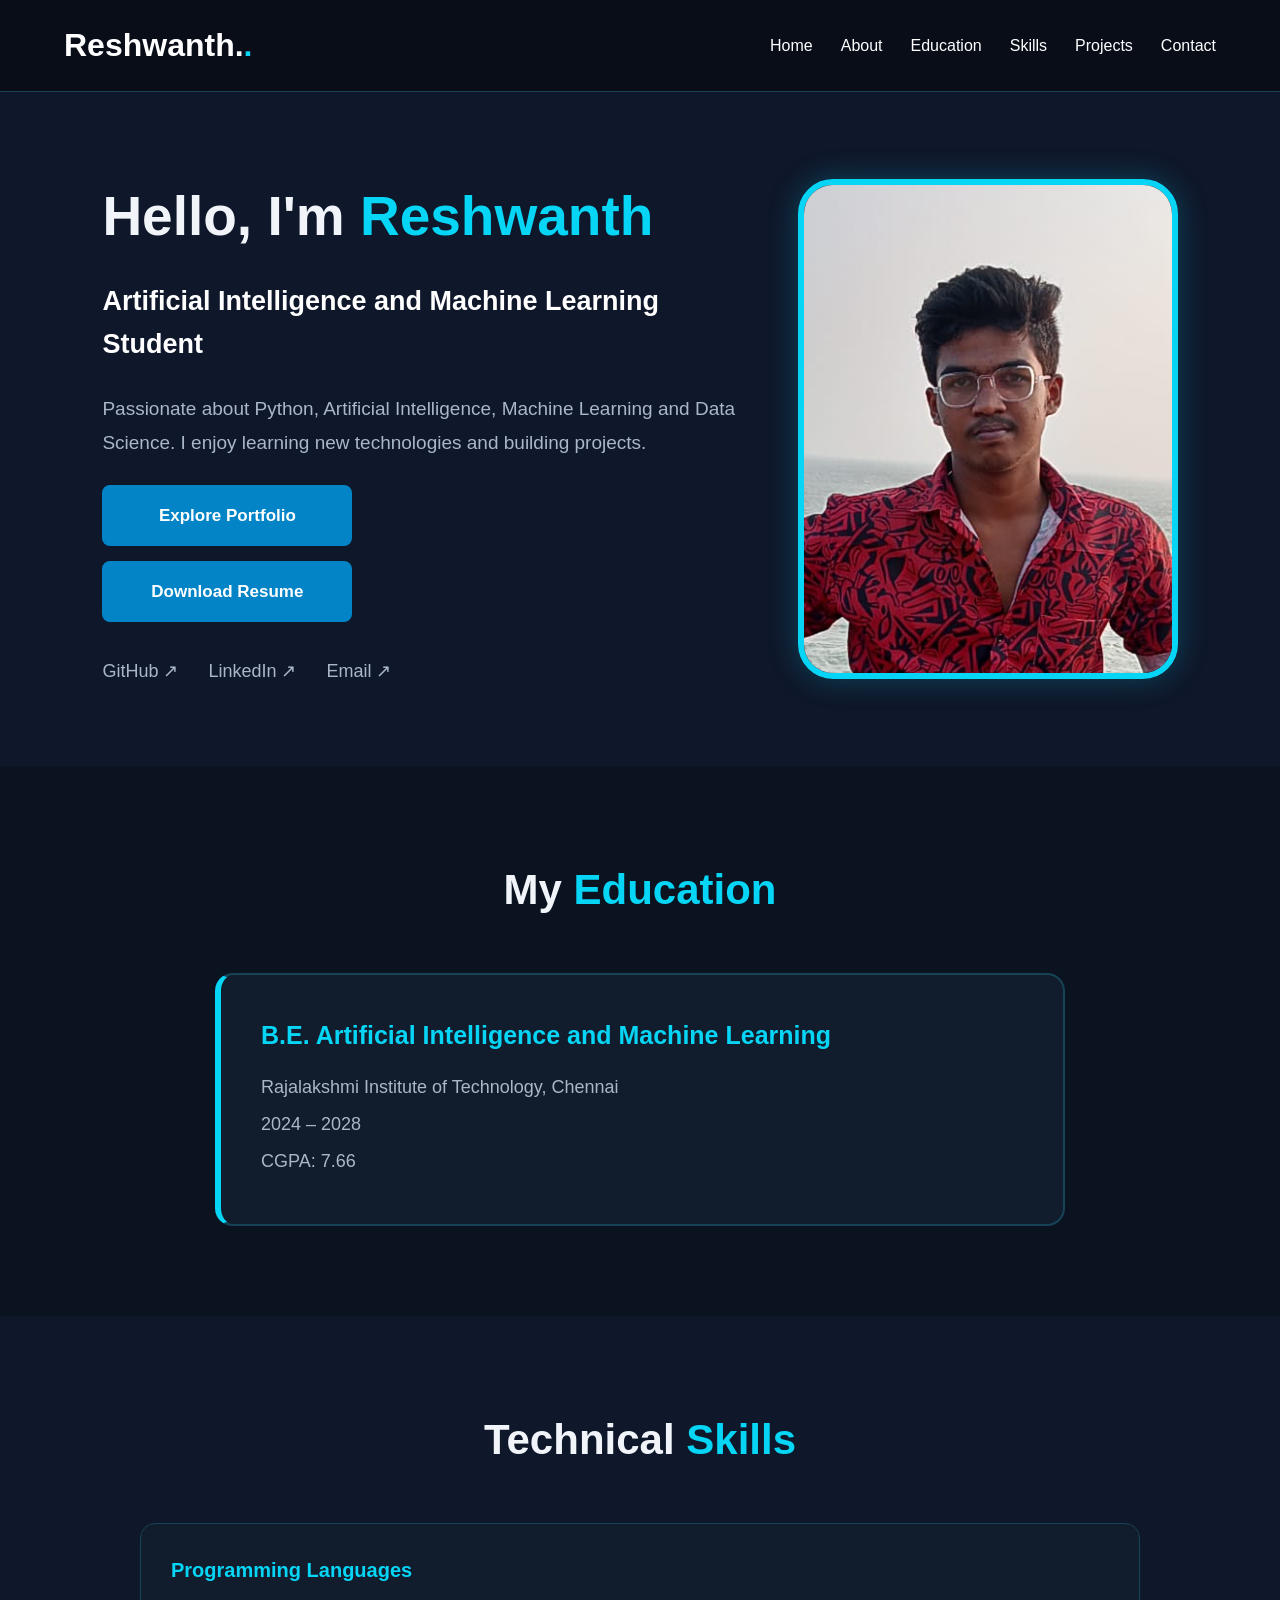
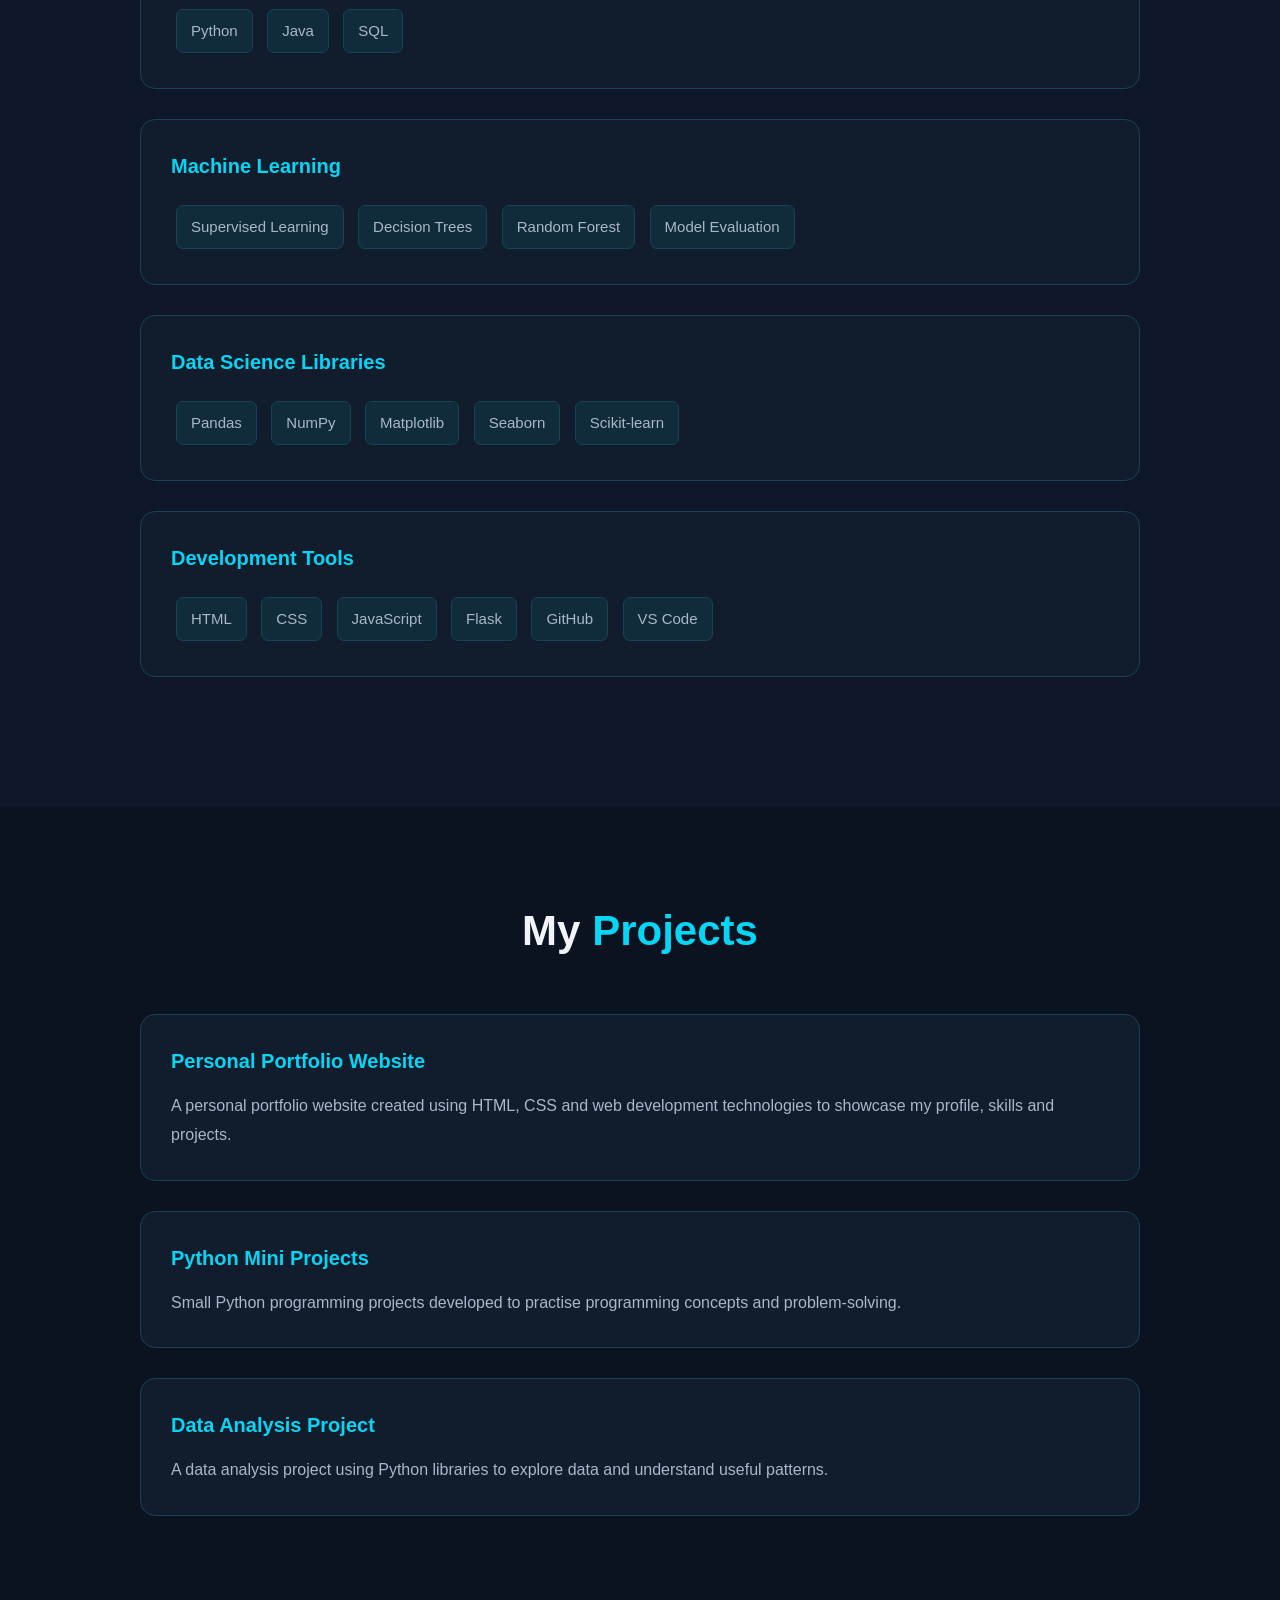
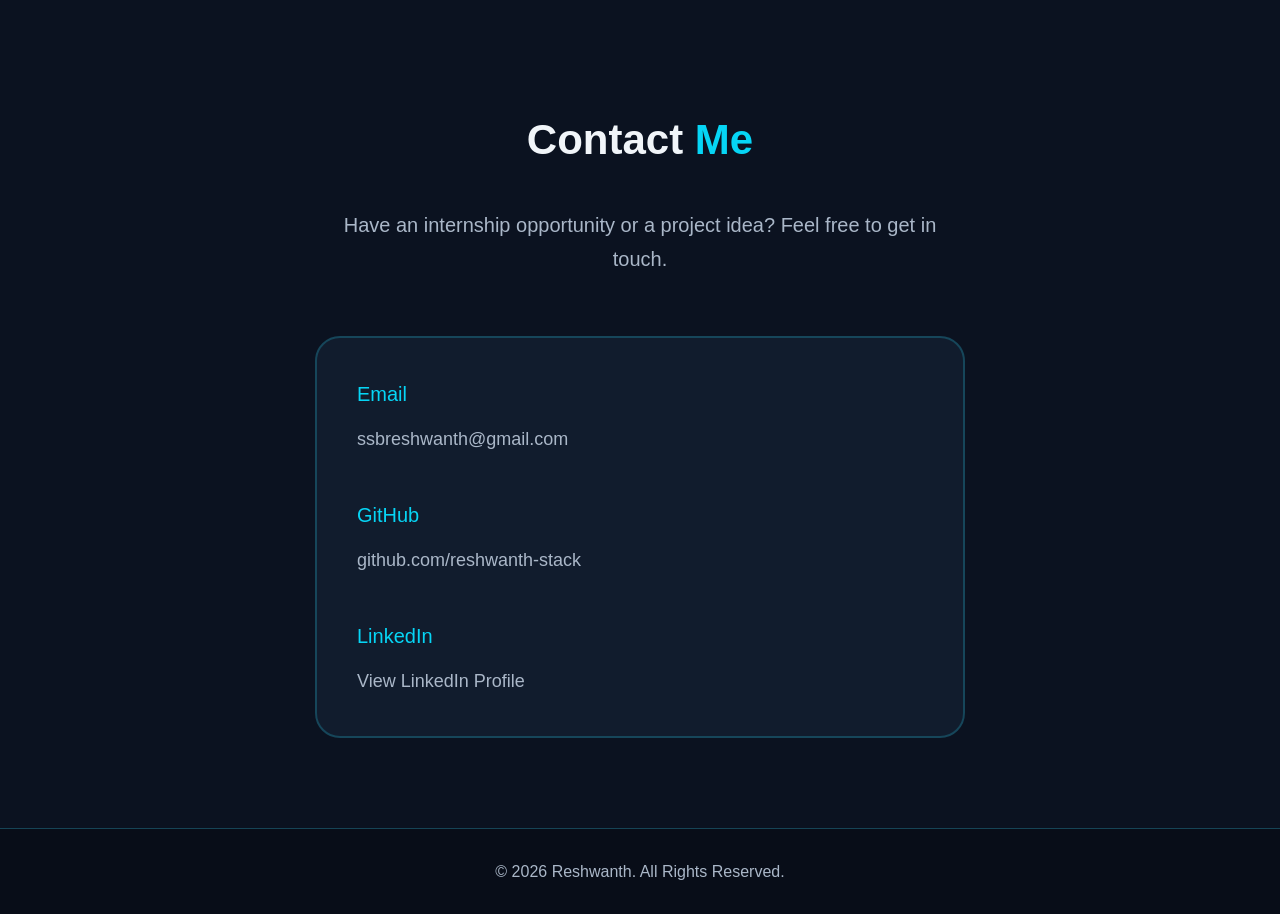
<file: index.html>
<!DOCTYPE html>
<html lang="en">

<head>
    <meta charset="UTF-8">
    <meta name="viewport" content="width=device-width, initial-scale=1.0">

    <title>Reshwanth | Personal Portfolio</title>

    <!-- Connect CSS -->
    <link rel="stylesheet" href="static/css/style.css">
</head>

<body>

    <!-- Navigation Bar -->
    <header>
        <nav class="navbar">
            <h2 class="logo">Reshwanth.</h2>

            <ul class="nav-links">
                <li><a href="#home">Home</a></li>
                <li><a href="#about">About</a></li>
                <li><a href="#education">Education</a></li>
                <li><a href="#skills">Skills</a></li>
                <li><a href="#projects">Projects</a></li>
                <li><a href="#contact">Contact</a></li>
            </ul>
        </nav>
    </header>


    <!-- Home Section -->
<section id="home" class="hero">

    <div class="hero-content">

        <h1>Hello, I'm <span>Reshwanth</span></h1>

        <h2>Artificial Intelligence and Machine Learning Student</h2>

        <p>
            Passionate about Python, Artificial Intelligence,
            Machine Learning and Data Science.
            I enjoy learning new technologies and building projects.
        </p>

        <div class="hero-buttons">
            <a href="#projects" class="btn">Explore Portfolio</a>

            <a href="static/files/Reshwanth_SB_Resume.pdf"
               class="btn resume-btn" download>
                Download Resume
            </a>
        </div>

        <div class="hero-social-links">
            <a href="https://github.com/reshwanth-stack" target="_blank">GitHub ↗</a>
            <a href="https://www.linkedin.com/in/s-b-reshwanth-s-b-reshwanth-3ba63132b"
               target="_blank">LinkedIn ↗</a>
            <a href="mailto:ssbreshwanth@gmail.com">Email ↗</a>
        </div>

    </div>

    <div class="hero-image">
        <img src="static/images/profile.jpg"
             alt="Reshwanth Profile Photo"
             class="profile-photo">
    </div>

</section>



    <!-- Education Section -->
    <section id="education" class="education-section">

        <h2>My <span>Education</span></h2>

        <div class="education-container">

            <div class="education-box">

                <h3>B.E. Artificial Intelligence and Machine Learning</h3>

                <p>Rajalakshmi Institute of Technology, Chennai</p>

                <p>2024 – 2028</p>

                <p>CGPA: 7.66</p>

            </div>

        </div>

    </section>


    <!-- Skills Section -->
    <section id="skills" class="skills-section">

        <h2>Technical <span>Skills</span></h2>

        <div class="skills-container">

            <div class="skill-box">
                <h3>Programming Languages</h3>
                <p>Python</p>
                <p>Java</p>
                <p>SQL</p>
            </div>

            <div class="skill-box">
                <h3>Machine Learning</h3>
                <p>Supervised Learning</p>
                <p>Decision Trees</p>
                <p>Random Forest</p>
                <p>Model Evaluation</p>
            </div>

            <div class="skill-box">
                <h3>Data Science Libraries</h3>
                <p>Pandas</p>
                <p>NumPy</p>
                <p>Matplotlib</p>
                <p>Seaborn</p>
                <p>Scikit-learn</p>
            </div>

            <div class="skill-box">
                <h3>Development Tools</h3>
                <p>HTML</p>
                <p>CSS</p>
                <p>JavaScript</p>
                <p>Flask</p>
                <p>GitHub</p>
                <p>VS Code</p>
            </div>

        </div>

    </section>


    <!-- Projects Section -->
    <section id="projects" class="projects-section">

        <h2>My <span>Projects</span></h2>

        <div class="projects-container">

            <div class="project-box">
                <h3>Personal Portfolio Website</h3>
                <p>
                    A personal portfolio website created using
                    HTML, CSS and web development technologies
                    to showcase my profile, skills and projects.
                </p>
            </div>

            <div class="project-box">
                <h3>Python Mini Projects</h3>
                <p>
                    Small Python programming projects developed
                    to practise programming concepts and problem-solving.
                </p>
            </div>

            <div class="project-box">
                <h3>Data Analysis Project</h3>
                <p>
                    A data analysis project using Python libraries
                    to explore data and understand useful patterns.
                </p>
            </div>

        </div>

    </section>


    <!-- Contact Section -->
    <section id="contact" class="contact-section">

        <h2>Contact <span>Me</span></h2>

        <p class="contact-description">
            Have an internship opportunity or a project idea?
            Feel free to get in touch.
        </p>

        <div class="contact-container">

            <div class="contact-info">

                <div class="contact-item">
                    <h3>Email</h3>
                    <p>
                        <a href="mailto:ssbreshwanth@gmail.com">
                            ssbreshwanth@gmail.com
                        </a>
                    </p>
                </div>

                <div class="contact-item">
                    <h3>GitHub</h3>
                    <p>
                        <a href="https://github.com/reshwanth-stack"
                           target="_blank"
                           rel="noopener noreferrer">
                            github.com/reshwanth-stack
                        </a>
                    </p>
                </div>

                <div class="contact-item">
                    <h3>LinkedIn</h3>
                    <p>
                        <a href="https://www.linkedin.com/in/s-b-reshwanth-s-b-reshwanth-3ba63132b"
                           target="_blank"
                           rel="noopener noreferrer">
                            View LinkedIn Profile
                        </a>
                    </p>
                </div>

            </div>

        </div>

    </section>


    <!-- Footer -->
    <footer class="footer">

        <p>
            © 2026 Reshwanth. All Rights Reserved.
        </p>

    </footer>

</body>
</html>
</file>
<file: static/css/style.css>
/* =========================
   GLOBAL STYLES
========================= */

* {
    margin: 0;
    padding: 0;
    box-sizing: border-box;
}

html {
    scroll-behavior: smooth;
}

body {
    font-family: Arial, sans-serif;
    background: #0f172a;
    color: white;
    line-height: 1.6;
}

section {
    scroll-margin-top: 80px;
}

h2 span {
    color: #06d5f5;
}

/* =========================
   NAVIGATION
========================= */

header {
    background: #080d18;
    border-bottom: 1px solid #164456;
    position: sticky;
    top: 0;
    z-index: 100;
}

.navbar {
    display: flex;
    justify-content: space-between;
    align-items: center;
    padding: 20px 5%;
}

.logo {
    color: white;
    font-size: 32px;
}

.logo::after {
    content: ".";
    color: #06d5f5;
}

.nav-links {
    display: flex;
    align-items: center;
    gap: 28px;
    list-style: none;
}

.nav-links a {
    color: white;
    text-decoration: none;
    font-size: 16px;
    transition: 0.3s;
}

.nav-links a:hover {
    color: #06d5f5;
}

/* =========================
   HOME SECTION
========================= */


/* HOME SECTION */

.hero {
    min-height: 650px;
    display: flex;
    justify-content: space-between;
    align-items: center;
    gap: 60px;
    padding: 80px 8%;
    background: #0f172a;
}

.hero-content {
    flex: 1;
    max-width: 750px;
}

.hero-content h1 {
    font-size: 55px;
    color: #f1f5f9;
    margin-bottom: 20px;
}

.hero-content h1 span {
    color: #06d5f5;
}

.hero-content h2 {
    font-size: 27px;
    margin-bottom: 25px;
}

.hero-content p {
    color: #aab7c8;
    font-size: 19px;
    line-height: 1.8;
    margin-bottom: 25px;
}

.hero-buttons {
    display: flex;
    flex-direction: column;
    align-items: flex-start;
    gap: 15px;
}

.hero-social-links {
    display: flex;
    flex-wrap: wrap;
    gap: 30px;
    margin-top: 35px;
}

.hero-social-links a {
    color: #aab7c8;
    font-size: 18px;
    text-decoration: none;
}

.hero-social-links a:hover {
    color: #06d5f5;
}

/* PROFILE PHOTO */

.hero-image {
    flex: 0 0 380px;
    display: flex;
    justify-content: center;
}

.profile-photo {
    width: 100%;
    height: 500px;
    object-fit: cover;
    object-position: center;
    border: 6px solid #06d5f5;
    border-radius: 35px;
    box-shadow: 0 0 30px rgba(6, 213, 245, 0.25);
    transition: transform 0.3s ease;
}

.profile-photo:hover {
    transform: scale(1.03);
}

/* MOBILE HOME SECTION */

@media (max-width: 700px) {
    .hero {
        min-height: auto;
        flex-direction: column;
        padding: 50px 20px;
        gap: 40px;
        text-align: center;
    }

    .hero-content h1 {
        font-size: 36px;
    }

    .hero-content h2 {
        font-size: 21px;
    }

    .hero-content p {
        font-size: 16px;
    }

    .hero-buttons {
        align-items: center;
    }

    .hero-social-links {
        justify-content: center;
        gap: 20px;
    }

    .hero-image {
        width: 100%;
        flex: none;
    }

    .profile-photo {
        width: 100%;
        max-width: 420px;
        height: 520px;
    }
}

/* =========================
   ABOUT SECTION
========================= */

.about-section {
    padding: 90px 8%;
    text-align: center;
    background: #0f172a;
}

.about-section h2 {
    color: #f1f5f9;
    font-size: 42px;
    margin-bottom: 40px;
}

.about-section p {
    max-width: 950px;
    margin: auto;
    color: #aab7c8;
    font-size: 18px;
    line-height: 1.9;
}

/* =========================
   EDUCATION SECTION
========================= */

.education-section {
    padding: 90px 8%;
    text-align: center;
    background: #0b1220;
}

.education-section h2 {
    color: #f1f5f9;
    font-size: 42px;
    margin-bottom: 50px;
}

.education-container {
    max-width: 850px;
    margin: auto;
}

.education-box {
    background: #111c2c;
    border: 2px solid #164456;
    border-left: 6px solid #06d5f5;
    border-radius: 18px;
    padding: 40px;
    text-align: left;
}

.education-box h3 {
    color: #06d5f5;
    font-size: 25px;
    margin-bottom: 18px;
}

.education-box p {
    color: #aab7c8;
    font-size: 18px;
    margin: 8px 0;
}

/* =========================
   SKILLS SECTION
========================= */

.skills-section {
    padding: 90px 8%;
    background: #0f172a;
    text-align: center;
}

.skills-section h2 {
    color: #f1f5f9;
    font-size: 42px;
    margin-bottom: 50px;
}

.skills-container {
    display: grid;
    grid-template-columns: repeat(2, 1fr);
    gap: 25px;
    max-width: 1100px;
    margin: auto;
}

.skill-box {
    background: #111c2c;
    border: 1px solid #164456;
    border-radius: 15px;
    padding: 30px;
    text-align: left;
    transition: 0.3s;
}

.skill-box:hover {
    transform: translateY(-5px);
    border-color: #06d5f5;
}

.skill-box h3 {
    color: #06d5f5;
    font-size: 20px;
    margin-bottom: 18px;
}

.skill-box p {
    display: inline-block;
    background: #102c3b;
    color: #aab7c8;
    border: 1px solid #164456;
    padding: 9px 14px;
    border-radius: 7px;
    margin: 5px;
    font-size: 15px;
}

/* =========================
   PROJECTS SECTION
========================= */

.projects-section {
    padding: 90px 8%;
    background: #0b1220;
    text-align: center;
}

.projects-section h2 {
    color: #f1f5f9;
    font-size: 42px;
    margin-bottom: 50px;
}

.projects-container {
    display: grid;
    grid-template-columns: repeat(3, 1fr);
    gap: 25px;
    max-width: 1150px;
    margin: auto;
}

.project-box {
    background: #111c2c;
    border: 1px solid #164456;
    border-radius: 15px;
    padding: 30px;
    text-align: left;
    transition: 0.3s;
}

.project-box:hover {
    transform: translateY(-7px);
    border-color: #06d5f5;
}

.project-box h3 {
    color: #06d5f5;
    font-size: 20px;
    margin-bottom: 15px;
}

.project-box p {
    color: #aab7c8;
    font-size: 16px;
    line-height: 1.8;
}

/* =========================
   CONTACT SECTION
========================= */

.contact-section {
    background: #0b1220;
    padding: 60px 20px 90px;
    text-align: center;
}

.contact-section h2 {
    color: #f1f5f9;
    font-size: 42px;
    margin-bottom: 35px;
}

.contact-section h2 span {
    color: #06d5f5;
}

.contact-description {
    color: #aab7c8;
    font-size: 20px;
    line-height: 1.7;
    max-width: 650px;
    margin: 0 auto 60px;
}

.contact-container {
    max-width: 650px;
    margin: 0 auto;
}

.contact-info {
    width: 100%;
    background: #111c2d;
    border: 2px solid #16465a;
    border-radius: 25px;
    padding: 40px;
    text-align: left;
}

.contact-item {
    margin-bottom: 45px;
}

.contact-item:last-child {
    margin-bottom: 0;
}

.contact-item h3 {
    color: #06d5f5;
    font-size: 20px;
    font-weight: normal;
    margin-bottom: 15px;
}

.contact-item p {
    font-size: 18px;
    line-height: 1.6;
}

.contact-item a {
    color: #aab7c8;
    text-decoration: none;
    overflow-wrap: anywhere;
}

.contact-item a:hover {
    color: #06d5f5;
}

/* =========================
   FOOTER
========================= */

footer {
    background: #080d18;
    border-top: 1px solid #164456;
    padding: 30px 20px;
    text-align: center;
    color: #aab7c8;
}

footer p {
    margin: 0;
}

/* =========================
   MOBILE RESPONSIVE DESIGN
========================= */

@media (max-width: 900px) {

    .hero {
        gap: 30px;
        padding: 60px 5%;
    }

    .hero-content h1 {
        font-size: 38px;
    }

    
/* ATTRACTIVE PROFILE PHOTO */

.profile-photo {
    width: 320px;
    height: 420px;
    object-fit: cover;
    border-radius: 40px;
    border: 6px solid #06d5f5;
    box-shadow: 0 0 30px rgba(6, 213, 245, 0.25);
    transition: transform 0.3s ease;
}

.profile-photo:hover {
    transform: scale(1.03);
}

/* MOBILE PHOTO DESIGN */

@media (max-width: 700px) {
    .profile-photo {
        width: 100%;
        max-width: 420px;
        height: 520px;
        border-radius: 35px;
        border-width: 5px;
    }
}

    }

    .projects-container {
        grid-template-columns: repeat(2, 1fr);
    }
}

@media (max-width: 650px) {

    .navbar {
        flex-direction: column;
        gap: 15px;
        padding: 18px 12px;
    }

    .nav-links {
        justify-content: center;
        flex-wrap: wrap;
        gap: 12px 18px;
    }

    .nav-links a {
        font-size: 14px;
    }

    .hero {
        flex-direction: column-reverse;
        text-align: center;
        padding: 50px 20px;
        gap: 30px;
    }

    .hero-content {
        text-align: center;
    }

    .hero-content h1 {
        font-size: 34px;
    }

    .hero-content h2 {
        font-size: 20px;
    }

    .hero-content p {
        font-size: 16px;
    }

    .profile-photo {
        width: 190px;
        height: 190px;
    }

    .about-section,
    .education-section,
    .skills-section,
    .projects-section {
        padding: 65px 20px;
    }

    .about-section h2,
    .education-section h2,
    .skills-section h2,
    .projects-section h2 {
        font-size: 32px;
        margin-bottom: 35px;
    }

    .education-box {
        padding: 25px;
    }

    .education-box h3 {
        font-size: 21px;
    }

    .education-box p {
        font-size: 16px;
    }

    .skills-container,
    .projects-container {
        grid-template-columns: 1fr;
    }

    .skill-box,
    .project-box {
        padding: 25px;
    }

    .contact-section {
        padding: 45px 18px 70px;
    }

    .contact-section h2 {
        font-size: 34px;
    }

    .contact-description {
        font-size: 17px;
        margin-bottom: 40px;
    }

    .contact-info {
        padding: 30px 25px;
    }

    .contact-item h3 {
        font-size: 19px;
    }

    .contact-item p {
        font-size: 16px;
    }
}

/* FIX EXPLORE PORTFOLIO AND DOWNLOAD RESUME BUTTONS */

.hero-buttons a.btn,
.hero-buttons a.resume-btn {
    display: inline-block;
    width: 250px;
    padding: 15px 20px;
    background: #0284c7;
    color: #ffffff !important;
    border: 2px solid #0284c7;
    border-radius: 8px;
    text-align: center;
    text-decoration: none !important;
    font-size: 17px;
    font-weight: bold;
    box-sizing: border-box;
    transition: 0.3s ease;
}

.hero-buttons a.btn:hover,
.hero-buttons a.resume-btn:hover {
    background: #06b6d4;
    border-color: #06b6d4;
    transform: translateY(-3px);
}
/* Technical Skills - One Card Per Row */

.skills-container {
    display: grid;
    grid-template-columns: 1fr;
    gap: 30px;
    max-width: 1000px;
    margin: 40px auto;
}

.skill-box {
    width: 100%;
    box-sizing: border-box;
}
/* Projects - One Card Per Row */

.projects-container {
    display: grid;
    grid-template-columns: 1fr;
    gap: 30px;
    max-width: 1000px;
    margin: 40px auto;
}

.project-box {
    width: 100%;
    box-sizing: border-box;
}
</file>
